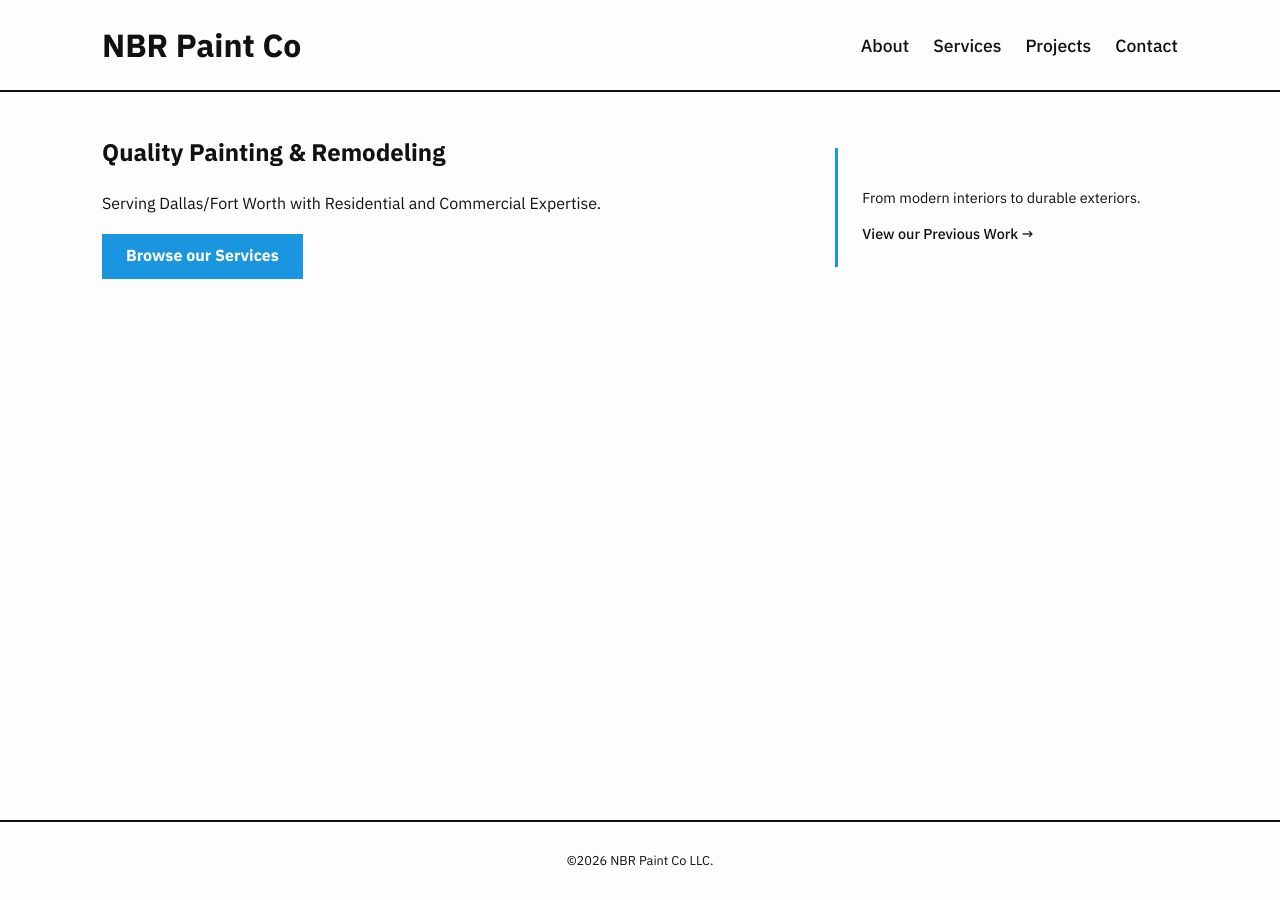
<file: index.html>
<!doctype html>
<html lang="en">

<head>
    <meta charset="utf-8" />
    <meta name="viewport" content="width=device-width, initial-scale=1" />
    <title>NBR Paint Co</title>
    <link rel="stylesheet" href="/assets/css/styles.css" />
</head>

<body>
    <header class="main-header">
        <div class="container header-flex">
            <a href="/" class="logo">NBR Paint Co</a>
            <nav class="main-nav">
                <a href="/about.html">About</a>
                <a href="/services.html">Services</a>
                <a href="/projects.html">Projects</a>
                <a href="/contact.html" class="nav-cta">Contact</a>
            </nav>
        </div>
    </header>

    <main>
        <section id="hero" class="container split-layout">
            <div class="hero-content">
                <h1>Quality Painting & Remodeling</h1>
                <p>
                    Serving Dallas/Fort Worth with Residential and
                    Commercial Expertise.
                </p>
                <a href="/services.html" class="cta-button">Browse our Services</a>
            </div>

            <aside class="cta-mini">
                <p>From modern interiors to durable exteriors.</p>
                <a href="/projects.html">View our Previous Work &rarr;</a>
            </aside>
        </section>
    </main>


    <footer class="main-footer">
        <p>&copy;2026 NBR Paint Co LLC.</p>
    </footer>
</body>

</html>
</file>
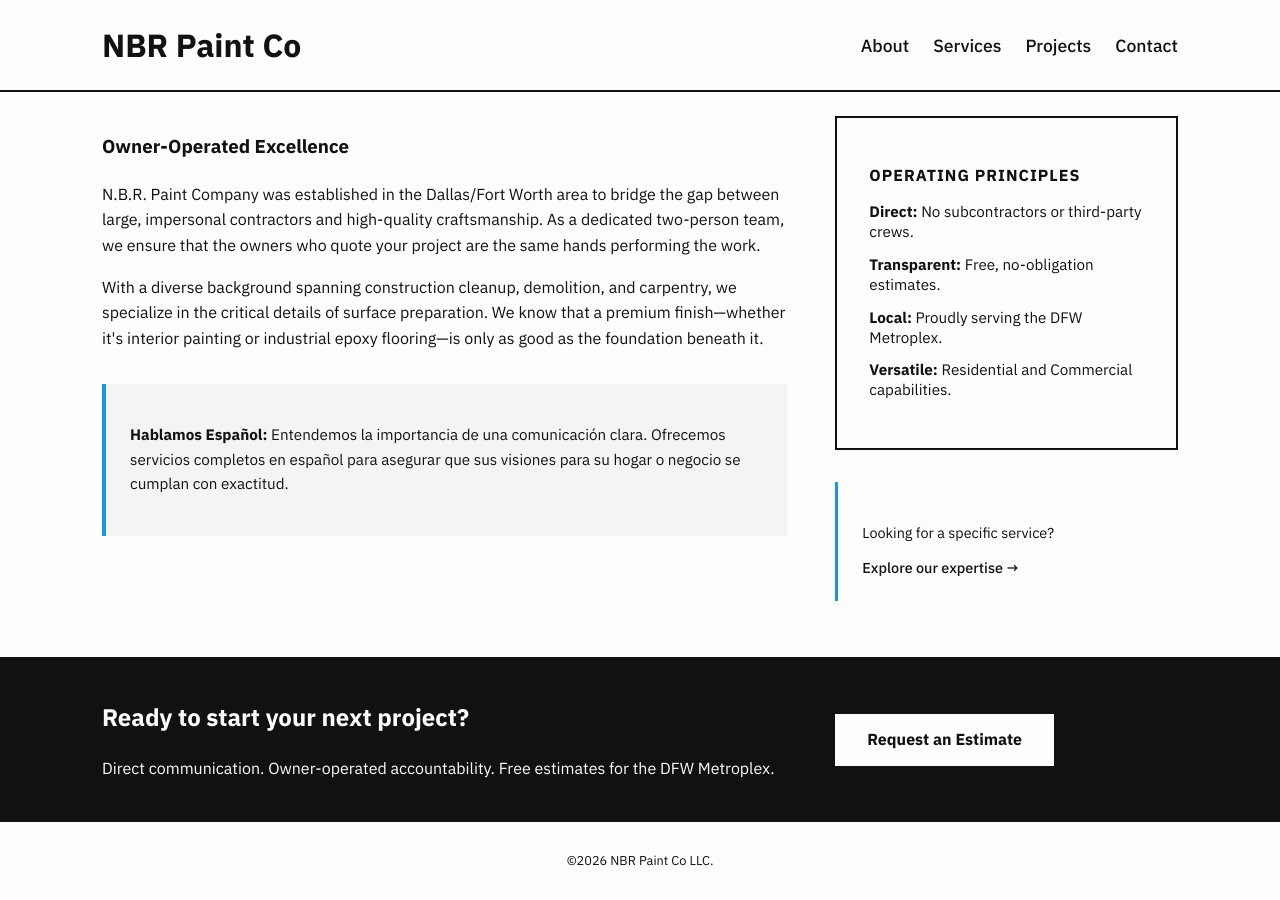
<file: about.html>
<!doctype html>
<html lang="en">

<head>
    <meta charset="utf-8" />
    <meta name="viewport" content="width=device-width, initial-scale=1" />
    <title>About | NBR Paint Co</title>
    <link rel="stylesheet" href="/assets/css/styles.css" />
</head>

<body>
    <header class="main-header">
        <div class="container header-flex">
            <a href="/" class="logo">NBR Paint Co</a>
            <nav class="main-nav">
                <a href="/about.html">About</a>
                <a href="/services.html">Services</a>
                <a href="/projects.html">Projects</a>
                <a href="/contact.html" class="nav-cta">Contact</a>
            </nav>
        </div>
    </header>

    <main>
        <section id="about" class="container split-layout">
            <article>
                <h1>Owner-Operated Excellence</h1>
                <p>
                    N.B.R. Paint Company was established in the Dallas/Fort
                    Worth area to bridge the gap between large, impersonal
                    contractors and high-quality craftsmanship. As a
                    dedicated two-person team, we ensure that the owners who
                    quote your project are the same hands performing the
                    work.
                </p>
                <p>
                    With a diverse background spanning construction cleanup,
                    demolition, and carpentry, we specialize in the critical
                    details of surface preparation. We know that a premium
                    finish—whether it's interior painting or industrial
                    epoxy flooring—is only as good as the foundation beneath
                    it.
                </p>
                <div class="bilingual-notice" lang="es">
                    <p>
                        <strong>Hablamos Español:</strong> Entendemos la
                        importancia de una comunicación clara. Ofrecemos
                        servicios completos en español para asegurar que sus
                        visiones para su hogar o negocio se cumplan con
                        exactitud.
                    </p>
                </div>
            </article>

            <aside>
                <div class="fact-card">
                    <h3>Operating Principles</h3>
                    <ul>
                        <li>
                            <strong>Direct:</strong> No subcontractors or
                            third-party crews.
                        </li>
                        <li>
                            <strong>Transparent:</strong> Free,
                            no-obligation estimates.
                        </li>
                        <li>
                            <strong>Local:</strong> Proudly serving the DFW
                            Metroplex.
                        </li>
                        <li>
                            <strong>Versatile:</strong> Residential and
                            Commercial capabilities.
                        </li>
                    </ul>
                </div>

                <div class="cta-mini">
                    <p>Looking for a specific service?</p>
                    <a href="/services.html">Explore our expertise &rarr;</a>
                </div>
            </aside>
        </section>

        <section id="contact-cta" class="dark-section">
            <div class="container split-layout align-center">
                <div class="cta-text">
                    <h2>Ready to start your next project?</h2>
                    <p>
                        Direct communication. Owner-operated accountability.
                        Free estimates for the DFW Metroplex.
                    </p>
                </div>

                <div class="cta-action">
                    <a href="/contact.html" class="cta-button secondary-btn">Request an Estimate</a>
                </div>
            </div>
        </section>
    </main>

    <footer class="main-footer">
        <p>&copy;2026 NBR Paint Co LLC.</p>
    </footer>
</body>

</html>
</file>
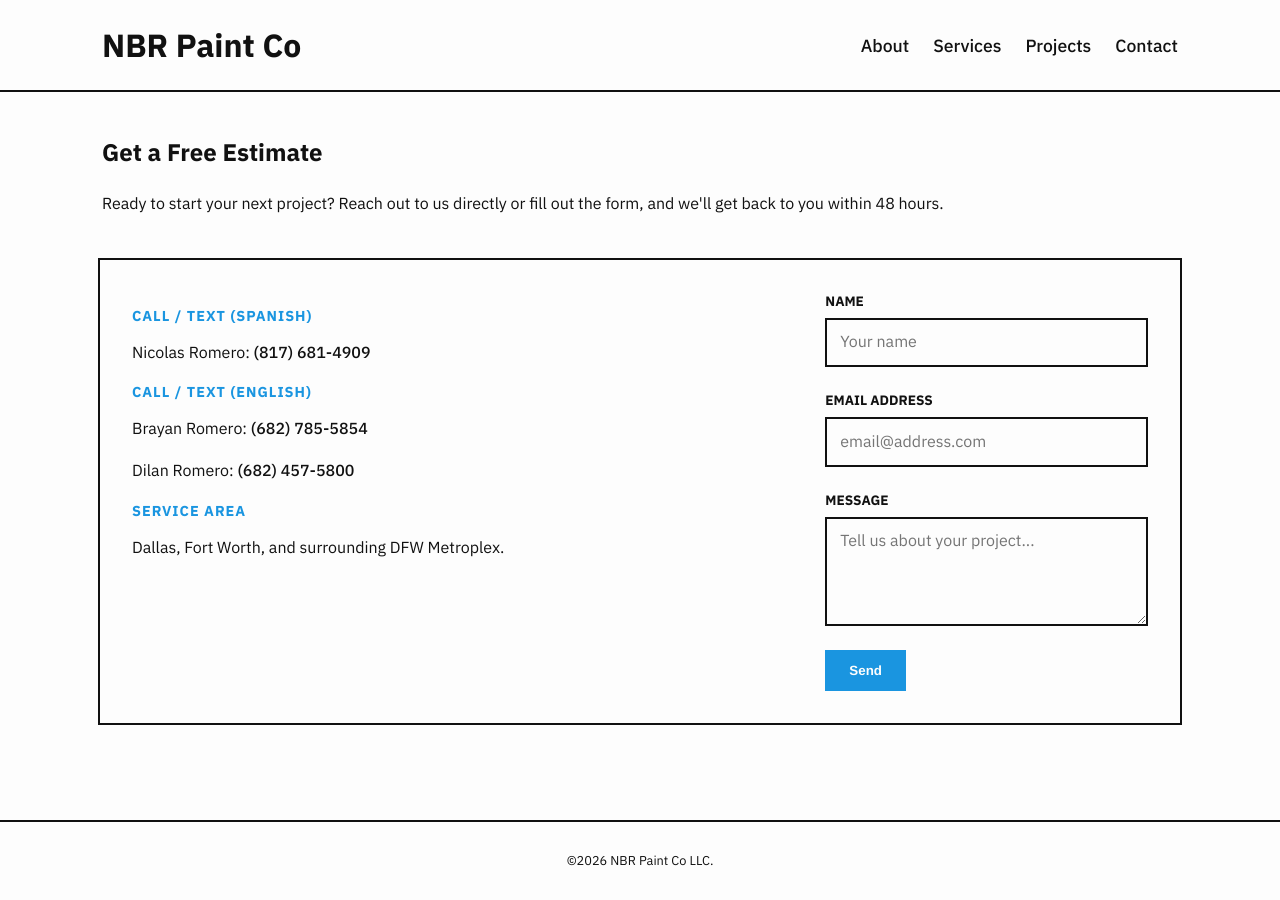
<file: contact.html>
<!doctype html>
<html lang="en">

<head>
    <meta charset="utf-8" />
    <meta name="viewport" content="width=device-width, initial-scale=1" />
    <title>Contact | NBR Paint Co</title>
    <link rel="stylesheet" href="/assets/css/styles.css" />
</head>

<body>
    <header class="main-header">
        <div class="container header-flex">
            <a href="/" class="logo">NBR Paint Co</a>
            <nav class="main-nav">
                <a href="/about.html">About</a>
                <a href="/services.html">Services</a>
                <a href="/projects.html">Projects</a>
                <a href="/contact.html" class="nav-cta">Contact</a>
            </nav>
        </div>
    </header>

    <main>
        <section class="container">
            <h1>Get a Free Estimate</h1>
            <p>
                Ready to start your next project? Reach out to us directly
                or fill out the form, and we'll get back to you within 48
                hours.
            </p>
        </section>

        <section class="container">
            <div class=" split-layout service-block">

                <div class="contact-info">
                    <div class="info-group">
                        <h3>Call / Text (Spanish)</h3>
                        <p>Nicolas Romero: <a href="tel:817-681-4909" class="phone-link">(817) 681-4909</a></p>
                    </div>

                    <div class="info-group">
                        <h3>Call / Text (English)</h3>
                        <p>Brayan Romero: <a href="tel:682-785-5854" class="phone-link">(682) 785-5854</a></p>
                        <p>Dilan Romero: <a href="tel:682-457-5800" class="phone-link">(682) 457-5800</a></p>
                    </div>

                    <div class="info-group">
                        <h3>Service Area</h3>
                        <p>
                            Dallas, Fort Worth, and surrounding DFW Metroplex.
                        </p>
                    </div>
                </div>

                <div class="contact-form">
                    <form class="contact-form" action="https://formspree.io/f/xjgeqydj" method="POST">
                        <input type="hidden" name="_subject" value="New Submission from NBR Paint Co" />

                        <div class="form-group">
                            <label>Name</label>
                            <input type="text" name="name" required placeholder="Your name" />
                        </div>

                        <div class="form-group">
                            <label for="email">Email Address</label>
                            <input type="email" id="email" name="email" required placeholder="email@address.com" />
                        </div>

                        <div class="form-group">
                            <label for="message">Message</label>
                            <textarea id="message" name="message" rows="4" required
                                placeholder="Tell us about your project..."></textarea>
                        </div>

                        <input type="text" name="_gotcha" style="display: none" />

                        <button type="submit" class="cta-button">Send</button>
                    </form>
                </div>
            </div>
        </section>
    </main>

    <footer class="main-footer">
        <p>&copy;2026 NBR Paint Co LLC.</p>
    </footer>
</body>

</html>
</file>
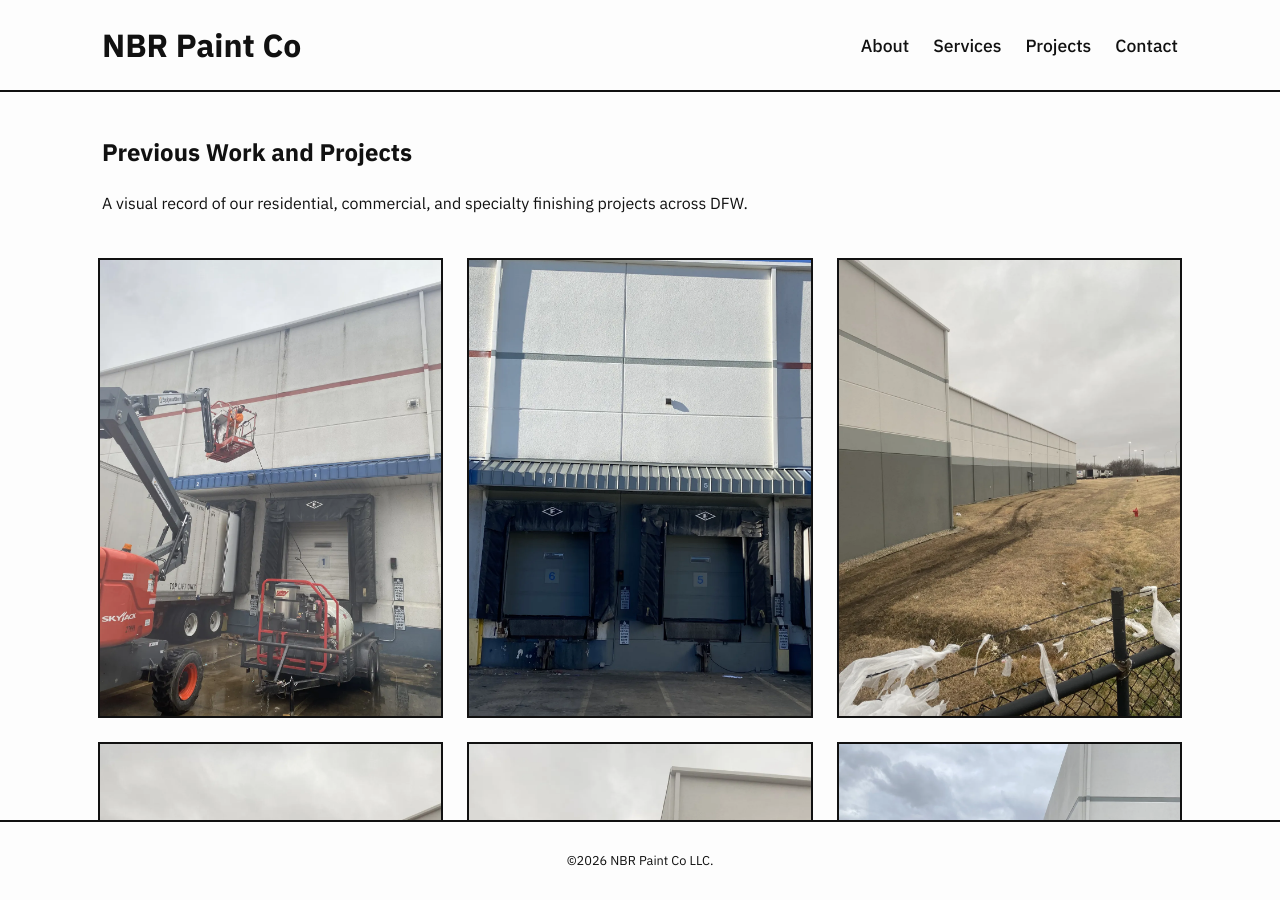
<file: projects.html>
<!doctype html>
<html lang="en">

<head>
    <meta charset="utf-8" />
    <meta name="viewport" content="width=device-width, initial-scale=1" />
    <title>Projects | NBR Paint Co</title>
    <link rel="stylesheet" href="/assets/css/styles.css" />
</head>

<body>
    <header class="main-header">
        <div class="container header-flex">
            <a href="/" class="logo">NBR Paint Co</a>
            <nav class="main-nav">
                <a href="/about.html">About</a>
                <a href="/services.html">Services</a>
                <a href="/projects.html">Projects</a>
                <a href="/contact.html" class="nav-cta">Contact</a>
            </nav>
        </div>
    </header>

    <main>
        <section class="container">
            <h1>Previous Work and Projects</h1>
            <p>
                A visual record of our residential, commercial, and
                specialty finishing projects across DFW.
            </p>
        </section>

        <section class="container">
            <div id="gallery" class="gallery-grid">
                <p>Loading projects...</p>
            </div>
        </section>

        <section id="contact-cta" class="dark-section">
            <div class="container split-layout align-center">
                <div class="cta-text">
                    <h2>Ready to start your next project?</h2>
                    <p>
                        Direct communication. Owner-operated accountability.
                        Free estimates for the DFW Metroplex.
                    </p>
                </div>

                <div class="cta-action">
                    <a href="/contact.html" class="cta-button secondary-btn">Request an Estimate</a>
                </div>
            </div>
        </section>
    </main>

    <footer class="main-footer">
        <p>&copy;2026 NBR Paint Co LLC.</p>
    </footer>

    <div id="image-modal" class="modal">
        <span class="close-modal">&times;</span>
        <img class="modal-content" id="img-slot" alt="Enlarged project view" />
        <div id="modal-caption"></div>
    </div>

    <script src="/assets/js/projects.js"></script>
</body>

</html>
</file>
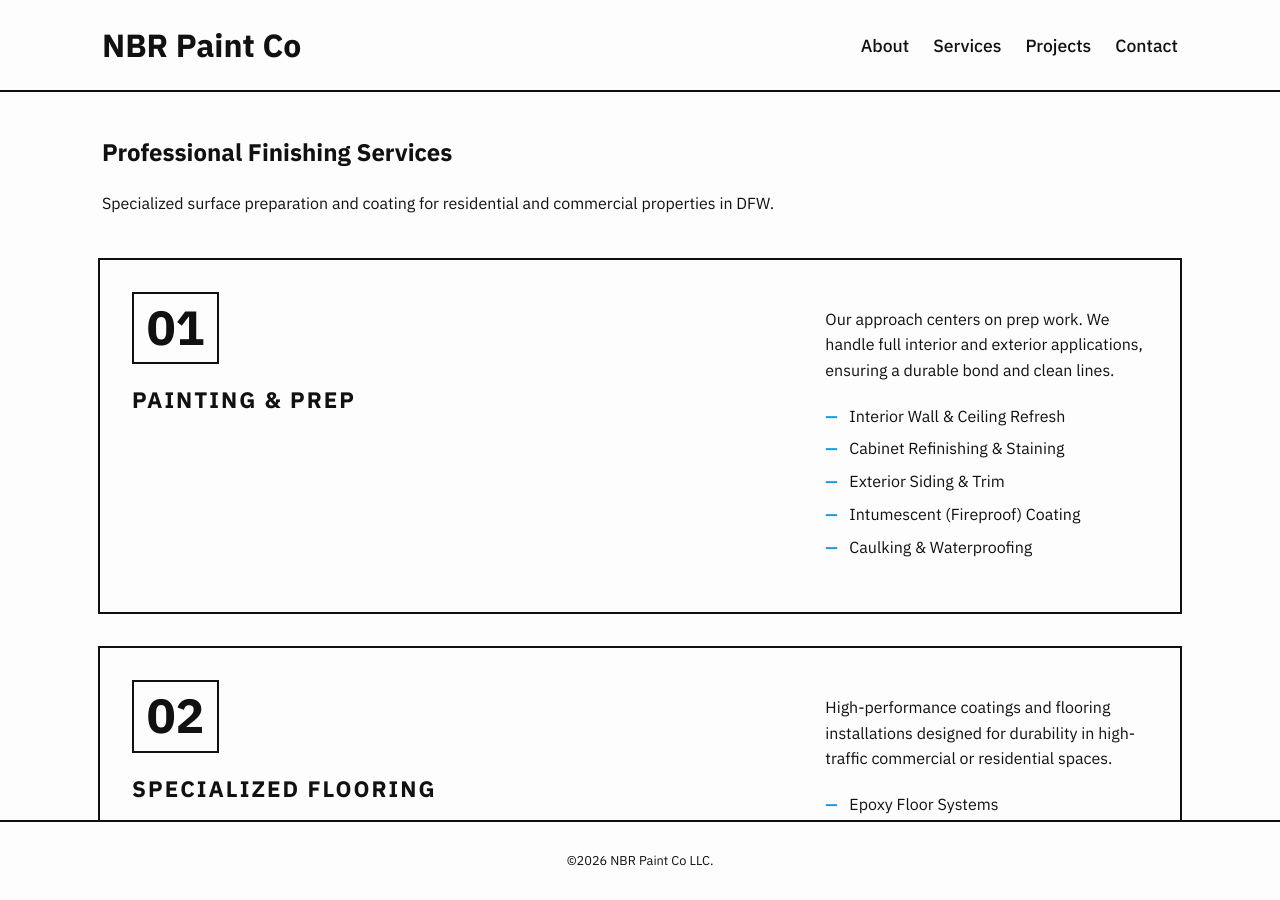
<file: services.html>
<!doctype html>
<html lang="en">

<head>
    <meta charset="utf-8" />
    <meta name="viewport" content="width=device-width, initial-scale=1" />
    <title>Services | NBR Paint Co</title>
    <link rel="stylesheet" href="/assets/css/styles.css" />
</head>

<body>
    <header class="main-header">
        <div class="container header-flex">
            <a href="/" class="logo">NBR Paint Co</a>
            <nav class="main-nav">
                <a href="/about.html">About</a>
                <a href="/services.html">Services</a>
                <a href="/projects.html">Projects</a>
                <a href="/contact.html" class="nav-cta">Contact</a>
            </nav>
        </div>
    </header>

    <main>
        <section class="container">
            <h1>Professional Finishing Services</h1>
            <p>
                Specialized surface preparation and coating for residential
                and commercial properties in DFW.
            </p>
        </section>

        <section class="container">
            <div class="split-layout service-block">
                <div class="service-meta">
                    <span class="category-tag">01</span>
                    <h3>Painting & Prep</h3>
                </div>
                <div class="service-description">
                    <p>
                        Our approach centers on prep work. We handle full
                        interior and exterior applications, ensuring a durable
                        bond and clean lines.
                    </p>
                    <ul class="detail-list">
                        <li>Interior Wall & Ceiling Refresh</li>
                        <li>Cabinet Refinishing & Staining</li>
                        <li>Exterior Siding & Trim</li>
                        <li>Intumescent (Fireproof) Coating</li>
                        <li>Caulking & Waterproofing</li>
                    </ul>
                </div>
            </div>

            <div class="split-layout service-block">
                <div class="service-meta">
                    <span class="category-tag">02</span>
                    <h3>Specialized Flooring</h3>
                </div>
                <div class="service-description">
                    <p>
                        High-performance coatings and flooring installations
                        designed for durability in high-traffic commercial or
                        residential spaces.
                    </p>
                    <ul class="detail-list">
                        <li>Epoxy Floor Systems</li>
                        <li>VCT (Vinyl Composition Tile) Installation</li>
                    </ul>
                </div>
            </div>

            <div class="split-layout service-block">
                <div class="service-meta">
                    <span class="category-tag">03</span>
                    <h3>Construction & Repair</h3>
                </div>
                <div class="service-description">
                    <p>
                        Comprehensive site services to prepare for or finish a
                        remodel project.
                    </p>
                    <ul class="detail-list">
                        <li>Drywall Repair & Texture Matching</li>
                        <li>Fence Repair & Replacement</li>
                        <li>Construction Cleanup & Demolition</li>
                    </ul>
                </div>
            </div>
        </section>

        <section id="contact-cta" class="dark-section">
            <div class="container split-layout align-center">
                <div class="cta-text">
                    <h2>Ready to start your next project?</h2>
                    <p>
                        Direct communication. Owner-operated accountability.
                        Free estimates for the DFW Metroplex.
                    </p>
                </div>

                <div class="cta-action">
                    <a href="/contact.html" class="cta-button secondary-btn">Request an Estimate</a>
                </div>
            </div>
        </section>
    </main>

    <footer class="main-footer">
        <p>&copy;2026 NBR Paint Co LLC.</p>
    </footer>
</body>

</html>
</file>
<file: assets/css/styles.css>
/* settings */
@import url("https://fonts.googleapis.com/css2?family=IBM+Plex+Sans:ital,wght@0,100..700;1,100..700&display=swap");

:root {
    --bg: #fdfdfd;
    --text: #111111;
    --primary: #1a95e0;
    --border: 2px solid var(--text);
    --container-w: 1100px;
    --font-main: "IBM Plex Sans", sans-serif;
}

* {
    box-sizing: border-box;
    text-rendering: geometricPrecision;
}

html,
body {
    height: 100vh;
    margin: 0;
    display: flex;
    flex-direction: column;
    background-color: var(--bg);
    color: var(--text);
    font-family: var(--font-main);
}

/* typography */
a {
    color: var(--text);
    text-decoration: none;
    font-weight: 500;
    transition: 0.2s;
}

a:hover {
    text-decoration: underline;
}

h1,
h2 {
    margin-bottom: 1.5rem;
}

p {
    line-height: 1.6;
}

/* utilities */
.container {
    max-width: var(--container-w);
    margin: 0 auto;
    padding: 0 0.5rem;
}

.container:nth-child(1) {
    padding: 1.5rem 0.75rem;
}

.split-layout {
    display: grid;
    grid-template-columns: 2fr 1fr;
    gap: 3rem;
    align-items: flex-start;
}

.align-center {
    align-items: center;
}

.cta-button {
    display: inline-block;
    padding: 0.8rem 1.5rem;
    background-color: var(--primary);
    color: var(--bg);
    font-weight: 700;
}

.secondary-btn {
    background-color: var(--bg);
    color: var(--text);
    padding: 1rem 2rem;
}

/* layout */
.main-header {
    border-bottom: var(--border);
}

.header-flex {
    display: flex;
    justify-content: space-between;
    align-items: center;
}

.logo {
    font-size: 2rem;
    font-weight: 900;
}

.main-nav {
    display: flex;
    gap: 1.5rem;
    font-size: 1.1rem;
}

main {
    flex: 1;
    overflow-y: auto;
    scroll-behavior: smooth;
}

.dark-section {
    background-color: var(--text);
    color: var(--bg);
}

.main-footer {
    border-top: var(--border);
    padding: 1rem;
    font-size: 0.8rem;
    text-align: center;
}

/* hero */
.cta-mini {
    font-size: 0.9rem;
    border-left: 3px solid var(--primary);
    padding: 1.5rem;
    margin: 2rem 0;
}

/* about */
.bilingual-notice {
    margin: 2rem 0;
    padding: 1.5rem;
    border-left: 4px solid var(--primary);
    background: #f4f4f4;
    font-size: 0.95rem;
}

.fact-card {
    padding: 2rem;
    border: var(--border);
}

.fact-card h3 {
    font-size: 1rem;
    text-transform: uppercase;
    margin-bottom: 1rem;
    letter-spacing: 1px;
}

.fact-card ul {
    list-style: none;
    padding: 0;
}

.fact-card li {
    margin-bottom: 0.8rem;
    font-size: 0.95rem;
}

/* services */
.service-block {
    border: var(--border);
    margin-bottom: 2rem;
    padding: 2rem;
}

.category-tag {
    font-size: 3rem;
    font-weight: 900;
    border: var(--border);
    padding: 0.2rem 0.8rem;
    display: inline-block;
}

.service-meta h3 {
    text-transform: uppercase;
    letter-spacing: 2px;
    font-size: 1.4rem;
}

.detail-list {
    list-style: none;
    padding: 0;
}

.detail-list li {
    padding: 0.4rem 0;
    position: relative;
    padding-left: 1.5rem;
}

.detail-list li::before {
    content: "—";
    position: absolute;
    left: 0;
    color: var(--primary);
    font-weight: bold;
}

/* contact */
.contact-block {
    border: var(--border);
    padding: 2rem;
    background-color: #fff;
}

.info-group {
    margin-bottom: 1rem;
}

.info-group h3 {
    font-size: 0.9rem;
    text-transform: uppercase;
    letter-spacing: 1px;
    color: var(--primary);
    margin-bottom: 0.5rem;
}

.phone-link:hover {
    color: var(--primary);
    text-decoration: underline;
}

.contact-form {
    display: flex;
    flex-direction: column;
    gap: 1.5rem;
}

.form-group {
    display: flex;
    flex-direction: column;
    gap: 0.5rem;
}

.form-group label {
    font-size: 0.85rem;
    font-weight: 700;
    text-transform: uppercase;
}

.form-group input,
.form-group textarea {
    padding: 0.8rem;
    border: var(--border);
    font-family: var(--font-main);
    font-size: 1rem;
    background: transparent;
    width: 100%;
}

.form-group input:focus,
.form-group textarea:focus {
    outline: 2px solid var(--primary);
    outline-offset: -2px;
}

.contact-form .cta-button {
    border: none;
    cursor: pointer;
    align-self: flex-start;
}

/* projects */
.gallery-grid {
    display: grid !important;
    grid-template-columns: repeat(auto-fill, minmax(300px, 1fr));
    gap: 1.5rem;
    margin-bottom: 2rem;
    width: 100%;
}

.gallery-item {
    position: relative;
    overflow: hidden;
    border: var(--border);
    aspect-ratio: 3 / 4;
    cursor: pointer;
    background: #eee;
    width: 100%;
}

.gallery-item img {
    width: 100%;
    height: 100%;
    object-fit: cover;
    transition: transform 0.4s ease;
}

.gallery-item:hover img {
    transform: scale(1.05);
}

/* modal */
.modal {
    display: none;
    position: fixed;
    z-index: 2000;
    inset: 0;
    background-color: rgba(17, 17, 17, 0.95);
    backdrop-filter: blur(8px);
    justify-content: center;
    align-items: center;
    flex-direction: column;
}

.modal-content {
    max-width: 90%;
    max-height: 80vh;
    border: var(--border);
    background-color: var(--bg);
    object-fit: contain;
}

#modal-caption {
    margin-top: 1.5rem;
    color: var(--bg);
    text-transform: uppercase;
    font-weight: 700;
    letter-spacing: 1px;
}

.close-modal {
    position: absolute;
    top: 20px;
    right: 30px;
    color: white;
    font-size: 3rem;
    cursor: pointer;
    line-height: 1;
}

/* responsive */
@media (max-width: 768px) {
    .container {
        padding: 0.5rem 2rem;
    }

    .split-layout {
        grid-template-columns: 1fr;
        gap: 1rem;
    }

    .header-flex {
        flex-direction: column;
        gap: 1rem;
    }

    .cta-button {
        width: 100%;
        text-align: center;
        margin-bottom: 2rem;
    }

    .contact-form .cta-button {
        align-self: stretch;
    }

    .gallery-grid {
        grid-template-columns: repeat(auto-fill, minmax(175px, 1fr));
    }
}
</file>
